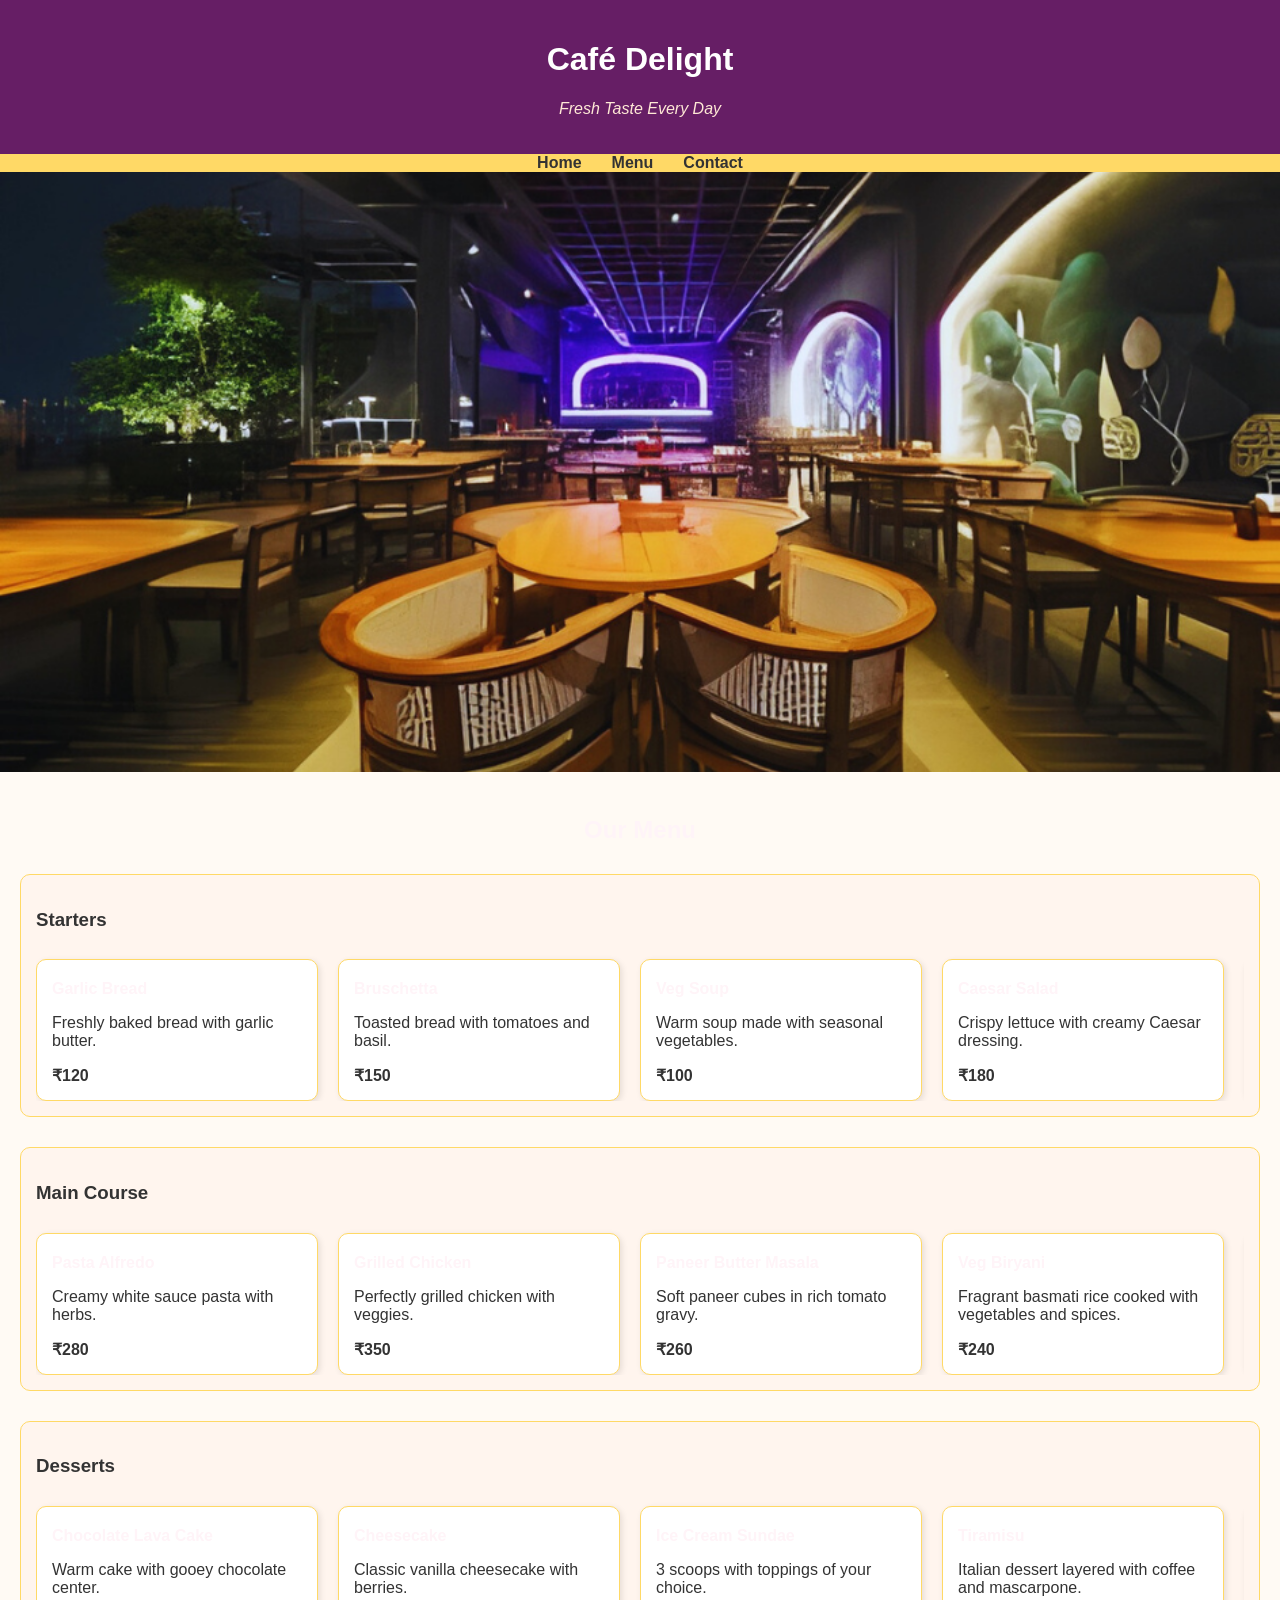
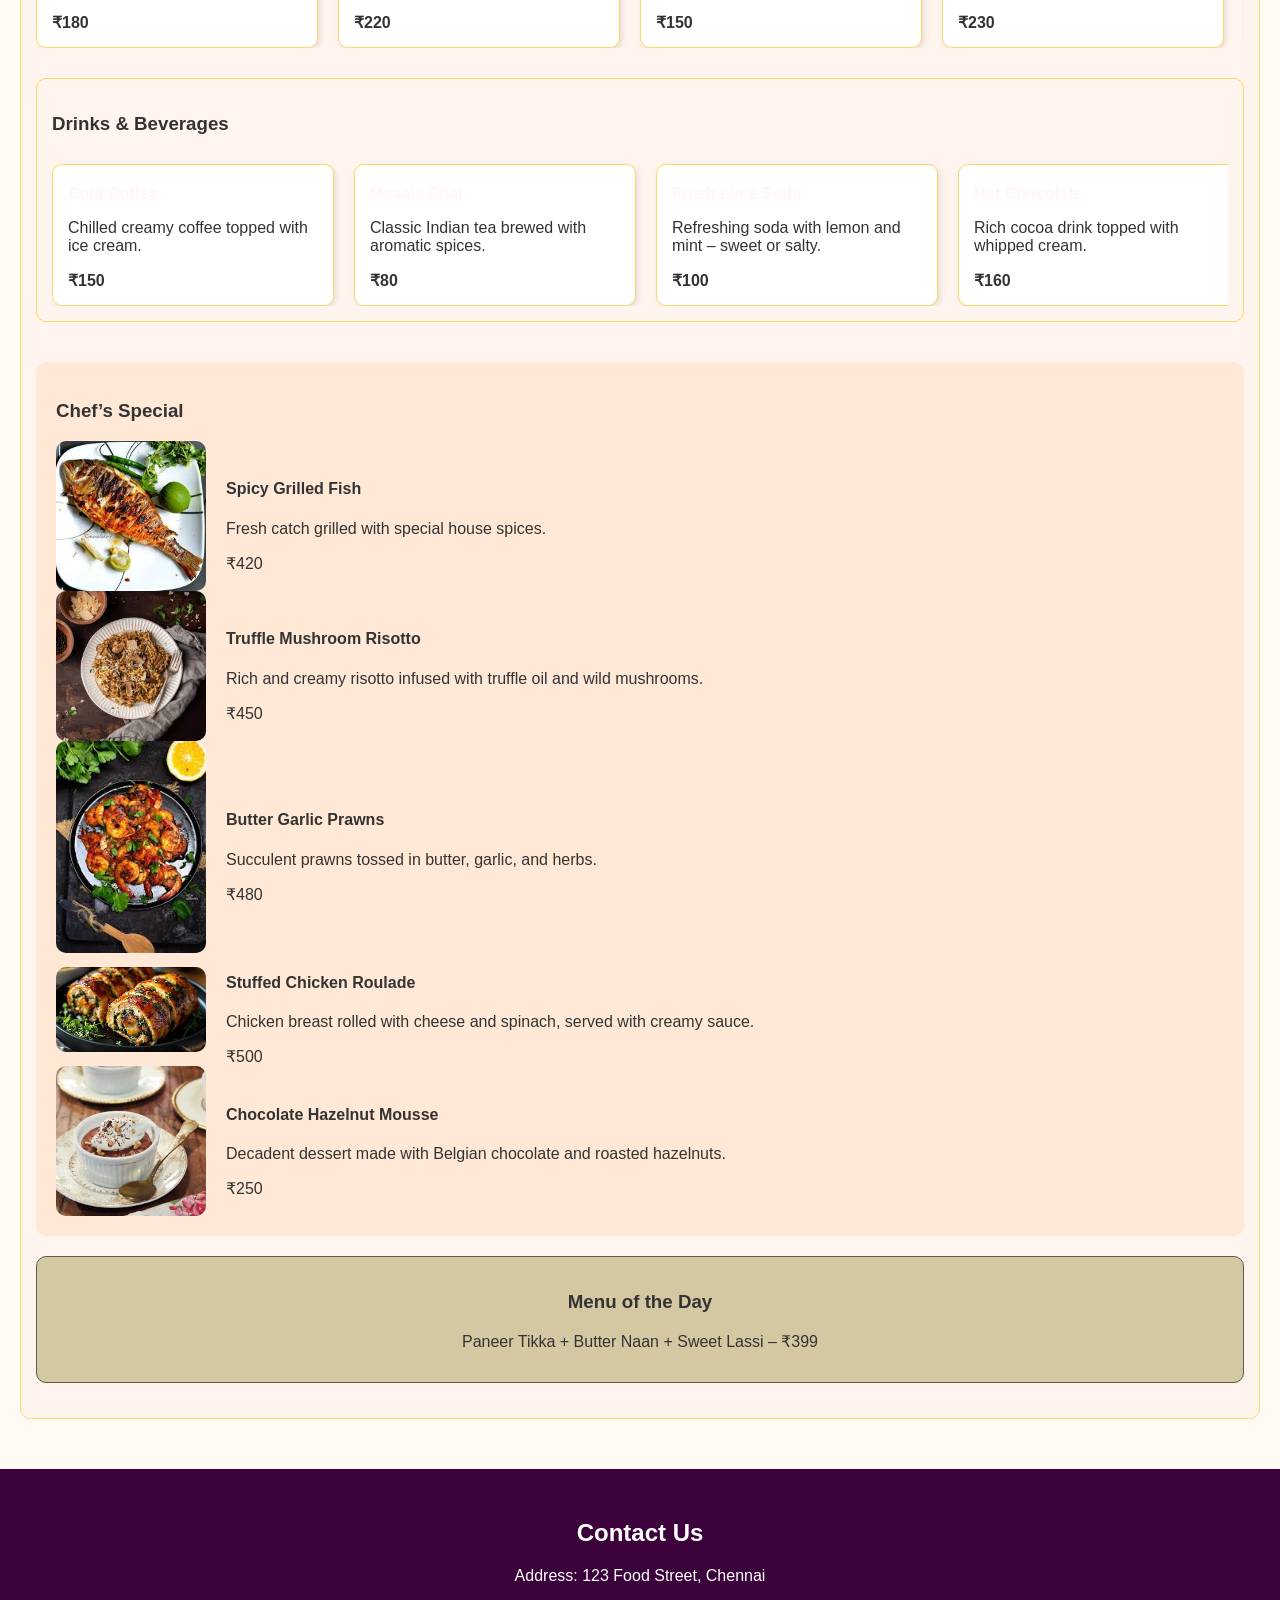
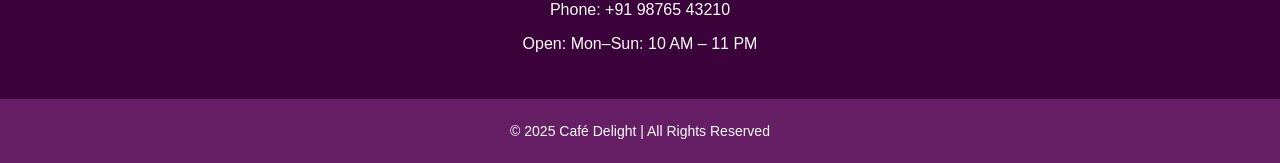
<file: index.html>
<!DOCTYPE html>
<html lang="en">
<head>
  <meta charset="UTF-8">
  <meta name="viewport" content="width=device-width, initial-scale=1.0">
  <title>Café Delight</title>
  <link rel="stylesheet" href="style.css">
</head>
<body>

  <!-- Header -->
 <header id="home">
  <h1>Café Delight</h1>
  <p class="tagline">Fresh Taste Every Day</p>
  </header>

  <!-- Navigation -->
 <nav>
  <ul>
    <li><a href="#home">Home</a></li>
    <li><a href="#menu">Menu</a></li>
    <li><a href="#contact">Contact</a></li>
  </ul>
</nav>

  <!-- Image Banner -->
  <section class="banner">
    <img src="picture.png" alt="Restaurant Food">
  </section>

  <!-- Menu Section -->
  <main id="menu">
  <h2>Our Menu</h2>

  <!-- Starters -->
  <section class="menu-category">
    <h3> Starters</h3>
    <div class="menu-items">
      <div class="item">
        <h4>Garlic Bread</h4>
        <p>Freshly baked bread with garlic butter.</p>
        <span>₹120</span>
      </div>
      <div class="item">
        <h4>Bruschetta</h4>
        <p>Toasted bread with tomatoes and basil.</p>
        <span>₹150</span>
      </div>
      <div class="item">
        <h4>Veg Soup</h4>
        <p>Warm soup made with seasonal vegetables.</p>
        <span>₹100</span>
      </div>
      <div class="item">
        <h4>Caesar Salad</h4>
        <p>Crispy lettuce with creamy Caesar dressing.</p>
        <span>₹180</span>
      </div>
      <div class="item">
        <h4>Spring Rolls</h4>
        <p>Golden-fried rolls stuffed with veggies.</p>
        <span>₹140</span>
      </div>
      <div class="item">
        <h4>Chilli Paneer</h4>
        <p>Spicy Indo-Chinese starter tossed in sauces.</p>
        <span>₹190</span>
      </div>
    </div>
  </section>

  <!-- Main Course -->
  <section class="menu-category">
    <h3> Main Course</h3>
    <div class="menu-items">
      <div class="item">
        <h4>Pasta Alfredo</h4>
        <p>Creamy white sauce pasta with herbs.</p>
        <span>₹280</span>
      </div>
      <div class="item">
        <h4>Grilled Chicken</h4>
        <p>Perfectly grilled chicken with veggies.</p>
        <span>₹350</span>
      </div>
      <div class="item">
        <h4>Paneer Butter Masala</h4>
        <p>Soft paneer cubes in rich tomato gravy.</p>
        <span>₹260</span>
      </div>
      <div class="item">
        <h4>Veg Biryani</h4>
        <p>Fragrant basmati rice cooked with vegetables and spices.</p>
        <span>₹240</span>
      </div>
      <div class="item">
        <h4>Chicken Curry</h4>
        <p>Spicy chicken curry cooked in coconut gravy.</p>
        <span>₹320</span>
      </div>
      <div class="item">
        <h4>Margherita Pizza</h4>
        <p>Classic pizza topped with tomato, basil, and mozzarella.</p>
        <span>₹300</span>
      </div>
      <div class="item">
        <h4>Dal Makhani</h4>
        <p>Slow-cooked black lentils in buttery gravy.</p>
        <span>₹220</span>
      </div>
      <div class="item">
        <h4>Veg Lasagna</h4>
        <p>Layers of pasta, cheese, and mixed veggies in sauce.</p>
        <span>₹310</span>
      </div>
    </div>
  </section>

  <!-- Desserts -->
  <section class="menu-category">
    <h3> Desserts</h3>
    <div class="menu-items">
      <div class="item">
        <h4>Chocolate Lava Cake</h4>
        <p>Warm cake with gooey chocolate center.</p>
        <span>₹180</span>
      </div>
      <div class="item">
        <h4>Cheesecake</h4>
        <p>Classic vanilla cheesecake with berries.</p>
        <span>₹220</span>
      </div>
      <div class="item">
        <h4>Ice Cream Sundae</h4>
        <p>3 scoops with toppings of your choice.</p>
        <span>₹150</span>
      </div>
      <div class="item">
        <h4>Tiramisu</h4>
        <p>Italian dessert layered with coffee and mascarpone.</p>
        <span>₹230</span>
      </div>
      <div class="item">
        <h4>Gulab Jamun</h4>
        <p>Soft milk balls soaked in sugar syrup.</p>
        <span>₹120</span>
      </div>
      <div class="item">
        <h4>Fruit Salad with Ice Cream</h4>
        <p>Refreshing mix of fruits served with vanilla scoop.</p>
        <span>₹160</span>
      </div>
    </div>

    <!-- Drinks & Beverages -->
<section class="menu-category">
  <h3> Drinks & Beverages</h3>
  <div class="menu-items">
    <div class="item">
      <h4>Cold Coffee</h4>
      <p>Chilled creamy coffee topped with ice cream.</p>
      <span>₹150</span>
    </div>
    <div class="item">
      <h4>Masala Chai</h4>
      <p>Classic Indian tea brewed with aromatic spices.</p>
      <span>₹80</span>
    </div>
    <div class="item">
      <h4>Fresh Lime Soda</h4>
      <p>Refreshing soda with lemon and mint – sweet or salty.</p>
      <span>₹100</span>
    </div>
    <div class="item">
      <h4>Hot Chocolate</h4>
      <p>Rich cocoa drink topped with whipped cream.</p>
      <span>₹160</span>
    </div>
    <div class="item">
      <h4>Mango Smoothie</h4>
      <p>Thick and creamy smoothie made with fresh mangoes.</p>
      <span>₹180</span>
    </div>
    <div class="item">
      <h4>Blue Lagoon Mocktail</h4>
      <p>Cool tropical drink with blue curacao and lemon.</p>
      <span>₹190</span>
    </div>
    <div class="item">
      <h4>Watermelon Juice</h4>
      <p>Freshly squeezed juice, perfect for summer.</p>
      <span>₹130</span>
    </div>
  </div>
</section>


 
    <!-- Chef’s Special -->
<section class="special">
  <h3> Chef’s Special</h3>
  <div class="special-box">
    <img src="picture 2.jpg" alt="Chef's Special Dish">
    <div>
      <h4>Spicy Grilled Fish</h4>
      <p>Fresh catch grilled with special house spices.</p>
      <span>₹420</span>
    </div>
  </div>

  <div class="special-box">
    <img src="picture 3.jpg" alt="Chef's Special Dish">
    <div>
      <h4>Truffle Mushroom Risotto</h4>
      <p>Rich and creamy risotto infused with truffle oil and wild mushrooms.</p>
      <span>₹450</span>
    </div>
  </div>

  <div class="special-box">
    <img src="picture 4.jpg" alt="Chef's Special Dish">
    <div>
      <h4>Butter Garlic Prawns</h4>
      <p>Succulent prawns tossed in butter, garlic, and herbs.</p>
      <span>₹480</span>
    </div>
  </div>

  <div class="special-box">
    <img src="picture 5.jpg" alt="Chef's Special Dish">
    <div>
      <h4>Stuffed Chicken Roulade</h4>
      <p>Chicken breast rolled with cheese and spinach, served with creamy sauce.</p>
      <span>₹500</span>
    </div>
  </div>

  <div class="special-box">
    <img src="picture 6.jpg" alt="Chef's Special Dish">
    <div>
      <h4>Chocolate Hazelnut Mousse</h4>
      <p>Decadent dessert made with Belgian chocolate and roasted hazelnuts.</p>
      <span>₹250</span>
    </div>
  </div>
</section>


  <!-- Menu of the Day -->
  <section class="menu-day">
    <h3> Menu of the Day</h3>
    <p>Paneer Tikka + Butter Naan + Sweet Lassi – ₹399</p>
  </section>
</main>


  <!-- Contact Section -->
   <section id="contact" class="contact">
    <h2>Contact Us</h2>
    <p>Address: 123 Food Street, Chennai</p>
    <p>Phone: +91 98765 43210</p>
    <p>Open: Mon–Sun: 10 AM – 11 PM</p>
  </section>

  <!-- Footer -->
  <footer>
    <p>© 2025 Café Delight | All Rights Reserved</p>
  </footer>

</body>
</html>
</file>
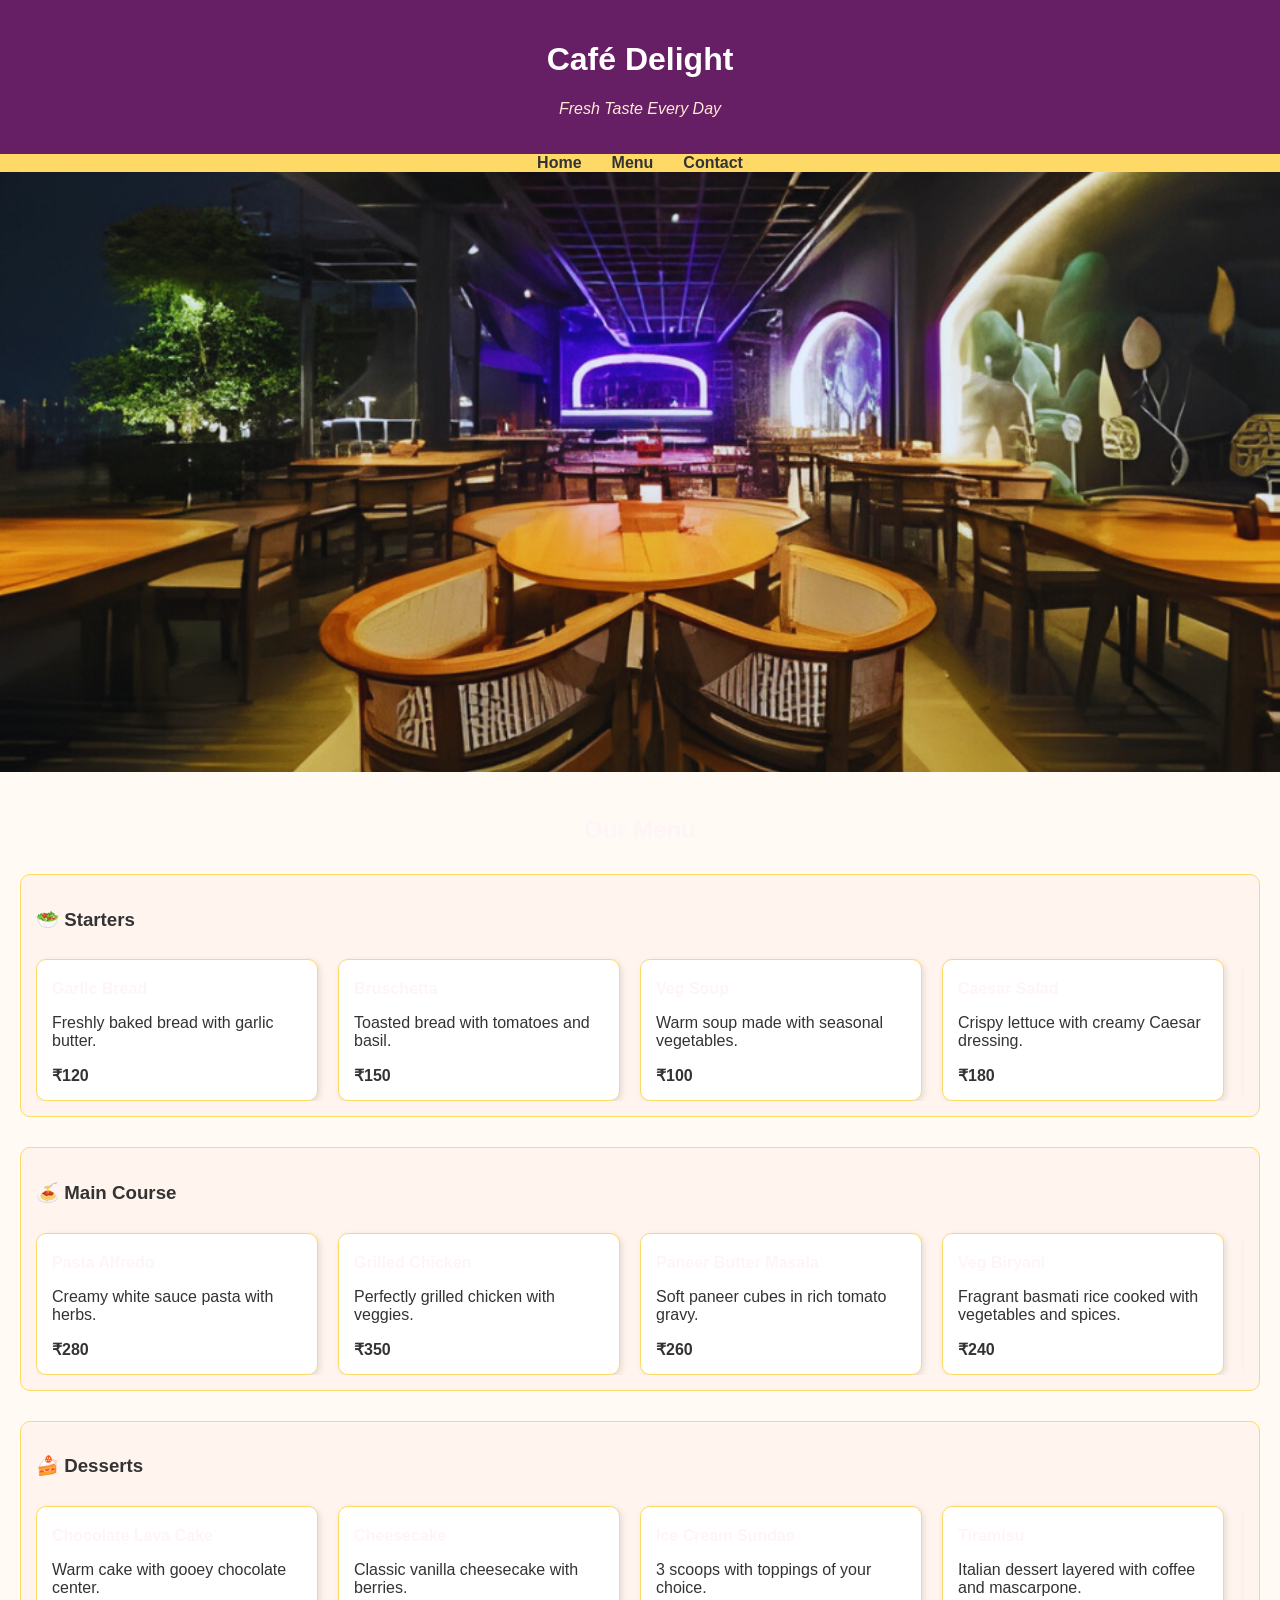
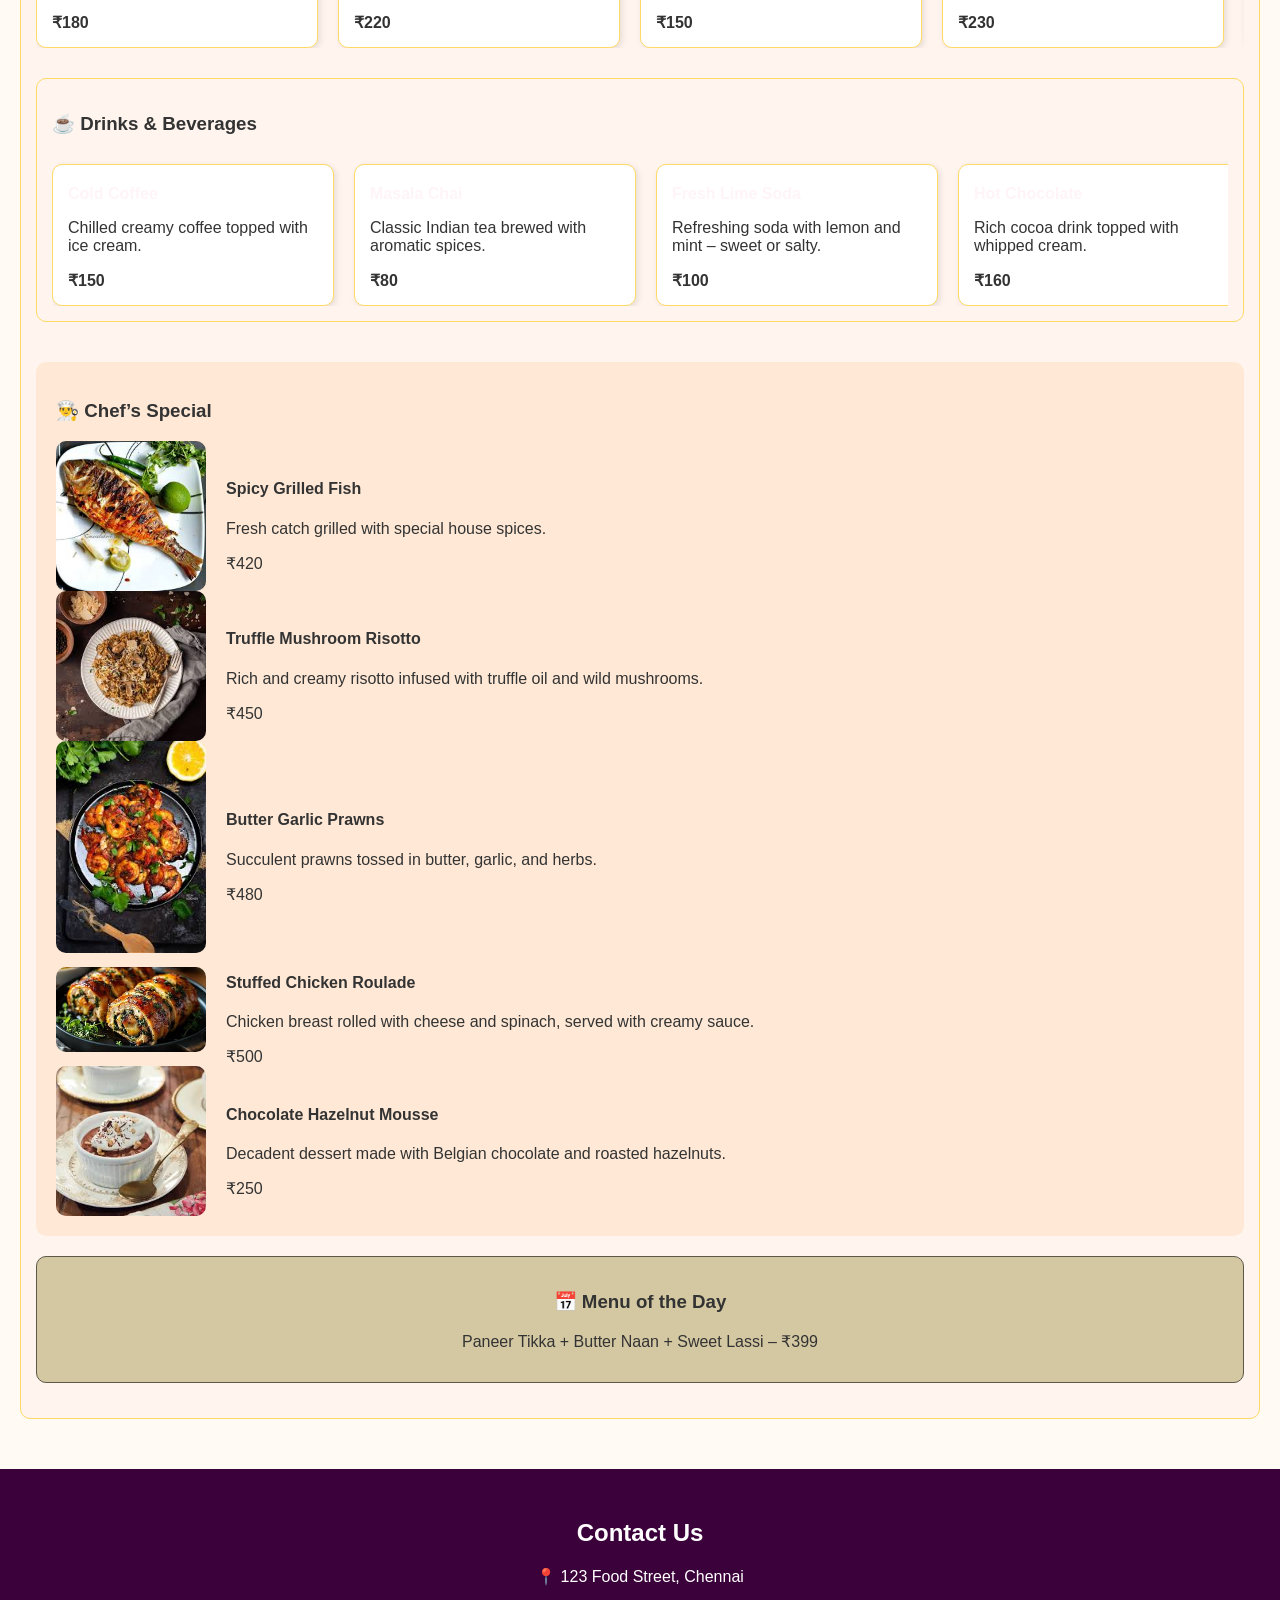
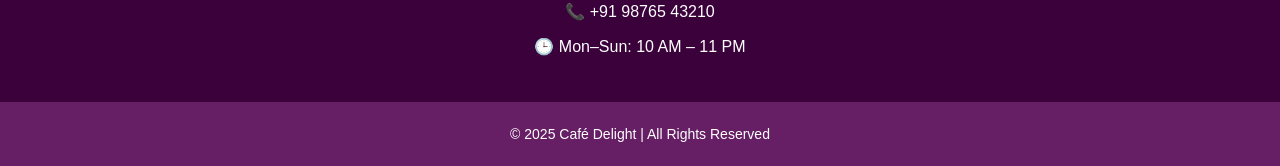
<file: index.html.html>
<!DOCTYPE html>
<html lang="en">
<head>
  <meta charset="UTF-8">
  <meta name="viewport" content="width=device-width, initial-scale=1.0">
  <title>Café Delight</title>
  <link rel="stylesheet" href="style.css">
</head>
<body>

  <!-- Header -->
 <header id="home">
  <h1>Café Delight</h1>
  <p class="tagline">Fresh Taste Every Day</p>
  </header>

  <!-- Navigation -->
 <nav>
  <ul>
    <li><a href="#home">Home</a></li>
    <li><a href="#menu">Menu</a></li>
    <li><a href="#contact">Contact</a></li>
  </ul>
</nav>

  <!-- Image Banner -->
  <section class="banner">
    <img src="picture.png" alt="Restaurant Food">
  </section>

  <!-- Menu Section -->
  <main id="menu">
  <h2>Our Menu</h2>

  <!-- Starters -->
  <section class="menu-category">
    <h3>🥗 Starters</h3>
    <div class="menu-items">
      <div class="item">
        <h4>Garlic Bread</h4>
        <p>Freshly baked bread with garlic butter.</p>
        <span>₹120</span>
      </div>
      <div class="item">
        <h4>Bruschetta</h4>
        <p>Toasted bread with tomatoes and basil.</p>
        <span>₹150</span>
      </div>
      <div class="item">
        <h4>Veg Soup</h4>
        <p>Warm soup made with seasonal vegetables.</p>
        <span>₹100</span>
      </div>
      <div class="item">
        <h4>Caesar Salad</h4>
        <p>Crispy lettuce with creamy Caesar dressing.</p>
        <span>₹180</span>
      </div>
      <div class="item">
        <h4>Spring Rolls</h4>
        <p>Golden-fried rolls stuffed with veggies.</p>
        <span>₹140</span>
      </div>
      <div class="item">
        <h4>Chilli Paneer</h4>
        <p>Spicy Indo-Chinese starter tossed in sauces.</p>
        <span>₹190</span>
      </div>
    </div>
  </section>

  <!-- Main Course -->
  <section class="menu-category">
    <h3>🍝 Main Course</h3>
    <div class="menu-items">
      <div class="item">
        <h4>Pasta Alfredo</h4>
        <p>Creamy white sauce pasta with herbs.</p>
        <span>₹280</span>
      </div>
      <div class="item">
        <h4>Grilled Chicken</h4>
        <p>Perfectly grilled chicken with veggies.</p>
        <span>₹350</span>
      </div>
      <div class="item">
        <h4>Paneer Butter Masala</h4>
        <p>Soft paneer cubes in rich tomato gravy.</p>
        <span>₹260</span>
      </div>
      <div class="item">
        <h4>Veg Biryani</h4>
        <p>Fragrant basmati rice cooked with vegetables and spices.</p>
        <span>₹240</span>
      </div>
      <div class="item">
        <h4>Chicken Curry</h4>
        <p>Spicy chicken curry cooked in coconut gravy.</p>
        <span>₹320</span>
      </div>
      <div class="item">
        <h4>Margherita Pizza</h4>
        <p>Classic pizza topped with tomato, basil, and mozzarella.</p>
        <span>₹300</span>
      </div>
      <div class="item">
        <h4>Dal Makhani</h4>
        <p>Slow-cooked black lentils in buttery gravy.</p>
        <span>₹220</span>
      </div>
      <div class="item">
        <h4>Veg Lasagna</h4>
        <p>Layers of pasta, cheese, and mixed veggies in sauce.</p>
        <span>₹310</span>
      </div>
    </div>
  </section>

  <!-- Desserts -->
  <section class="menu-category">
    <h3>🍰 Desserts</h3>
    <div class="menu-items">
      <div class="item">
        <h4>Chocolate Lava Cake</h4>
        <p>Warm cake with gooey chocolate center.</p>
        <span>₹180</span>
      </div>
      <div class="item">
        <h4>Cheesecake</h4>
        <p>Classic vanilla cheesecake with berries.</p>
        <span>₹220</span>
      </div>
      <div class="item">
        <h4>Ice Cream Sundae</h4>
        <p>3 scoops with toppings of your choice.</p>
        <span>₹150</span>
      </div>
      <div class="item">
        <h4>Tiramisu</h4>
        <p>Italian dessert layered with coffee and mascarpone.</p>
        <span>₹230</span>
      </div>
      <div class="item">
        <h4>Gulab Jamun</h4>
        <p>Soft milk balls soaked in sugar syrup.</p>
        <span>₹120</span>
      </div>
      <div class="item">
        <h4>Fruit Salad with Ice Cream</h4>
        <p>Refreshing mix of fruits served with vanilla scoop.</p>
        <span>₹160</span>
      </div>
    </div>

    <!-- Drinks & Beverages -->
<section class="menu-category">
  <h3>☕ Drinks & Beverages</h3>
  <div class="menu-items">
    <div class="item">
      <h4>Cold Coffee</h4>
      <p>Chilled creamy coffee topped with ice cream.</p>
      <span>₹150</span>
    </div>
    <div class="item">
      <h4>Masala Chai</h4>
      <p>Classic Indian tea brewed with aromatic spices.</p>
      <span>₹80</span>
    </div>
    <div class="item">
      <h4>Fresh Lime Soda</h4>
      <p>Refreshing soda with lemon and mint – sweet or salty.</p>
      <span>₹100</span>
    </div>
    <div class="item">
      <h4>Hot Chocolate</h4>
      <p>Rich cocoa drink topped with whipped cream.</p>
      <span>₹160</span>
    </div>
    <div class="item">
      <h4>Mango Smoothie</h4>
      <p>Thick and creamy smoothie made with fresh mangoes.</p>
      <span>₹180</span>
    </div>
    <div class="item">
      <h4>Blue Lagoon Mocktail</h4>
      <p>Cool tropical drink with blue curacao and lemon.</p>
      <span>₹190</span>
    </div>
    <div class="item">
      <h4>Watermelon Juice</h4>
      <p>Freshly squeezed juice, perfect for summer.</p>
      <span>₹130</span>
    </div>
  </div>
</section>


 
    <!-- Chef’s Special -->
<section class="special">
  <h3>👨‍🍳 Chef’s Special</h3>
  <div class="special-box">
    <img src="picture 2.jpg" alt="Chef's Special Dish">
    <div>
      <h4>Spicy Grilled Fish</h4>
      <p>Fresh catch grilled with special house spices.</p>
      <span>₹420</span>
    </div>
  </div>

  <div class="special-box">
    <img src="picture 3.jpg" alt="Chef's Special Dish">
    <div>
      <h4>Truffle Mushroom Risotto</h4>
      <p>Rich and creamy risotto infused with truffle oil and wild mushrooms.</p>
      <span>₹450</span>
    </div>
  </div>

  <div class="special-box">
    <img src="picture 4.jpg" alt="Chef's Special Dish">
    <div>
      <h4>Butter Garlic Prawns</h4>
      <p>Succulent prawns tossed in butter, garlic, and herbs.</p>
      <span>₹480</span>
    </div>
  </div>

  <div class="special-box">
    <img src="picture 5.jpg" alt="Chef's Special Dish">
    <div>
      <h4>Stuffed Chicken Roulade</h4>
      <p>Chicken breast rolled with cheese and spinach, served with creamy sauce.</p>
      <span>₹500</span>
    </div>
  </div>

  <div class="special-box">
    <img src="picture 6.jpg" alt="Chef's Special Dish">
    <div>
      <h4>Chocolate Hazelnut Mousse</h4>
      <p>Decadent dessert made with Belgian chocolate and roasted hazelnuts.</p>
      <span>₹250</span>
    </div>
  </div>
</section>


  <!-- Menu of the Day -->
  <section class="menu-day">
    <h3>📅 Menu of the Day</h3>
    <p>Paneer Tikka + Butter Naan + Sweet Lassi – ₹399</p>
  </section>
</main>


  <!-- Contact Section -->
   <section id="contact" class="contact">
    <h2>Contact Us</h2>
    <p>📍 123 Food Street, Chennai</p>
    <p>📞 +91 98765 43210</p>
    <p>🕒 Mon–Sun: 10 AM – 11 PM</p>
  </section>

  <!-- Footer -->
  <footer>
    <p>© 2025 Café Delight | All Rights Reserved</p>
  </footer>

</body>
</html>
</file>
<file: style.css>
/* General */
body {
  font-family: "Poppins", sans-serif;
  margin: 0;
  background-color: #fffaf4;
  color: #333;
}

html {
  scroll-behavior: smooth;
}


/* Header */
header {
  text-align: center;
  background-color: #661e65;
  color: white;
  padding: 20px 0;
}

.tagline {
  font-style: italic;
  color: #ffe9d6;
}

/* Navigation */
nav {
  background-color: #FFD966;
}
nav ul {
  display: flex;
  justify-content: center;
  padding: 0;
  list-style: none;
  margin: 0;
}
nav li {
  margin: 0 15px;
}
nav a {
  text-decoration: none;
  color: #333;
  font-weight: bold;
}
nav a:hover {
  color: #FFF4F8;
}

/* Banner */
.banner img {
  width: 100%;
  height: 600px;
  object-fit: cover;
}

/* Menu Section */
main {
  padding: 20px;
}
h2 {
  text-align: center;
  color: #FFF4F8;
}

.menu-category {
  margin: 30px 0;
  padding: 15px;
  background-color: #fff5ee;
  border-radius: 10px;
  border: 1px solid #FFD966;
}

.menu-items {
  display: flex;
  flex-wrap: nowrap;
  overflow-x: auto;
  gap: 20px;
  padding-top: 10px;
}

.item {
  flex: 0 0 250px;
  background-color: white;
  border: 1px solid #FFD966;
  border-radius: 10px;
  padding: 15px;
  box-shadow: 2px 2px 6px rgba(0,0,0,0.1);
}
.item h4 {
  margin: 5px 0;
  color: #FFF4F8;
}
.item span {
  display: block;
  font-weight: bold;
  margin-top: 5px;
  color: #333;
}

/* Special Section */
.special {
  background-color: #ffe9d6;
  padding: 20px;
  border-radius: 10px;
  margin-top: 40px;
}
.special-box {
  display: flex;
  align-items: center;
  gap: 20px;
}
.special-box img {
  width: 150px;
  border-radius: 10px;
}

/* Menu of the Day */
.menu-day {
  background-color: #d4c8a3;
  text-align: center;
  padding: 15px;
  margin: 20px 0;
  border-radius: 10px;
  border: 1px solid #5d5848;
}

/* Contact */
.contact {
  background-color:#3b013a;
  color: white;
  text-align: center;
  padding: 30px 0;
}
.contact h2 {
  color: white;
}

/* Footer */
footer {
  text-align: center;
  padding: 10px;
  background-color: #661e65;
  color: white;
  font-size: 14px;
}
</file>
